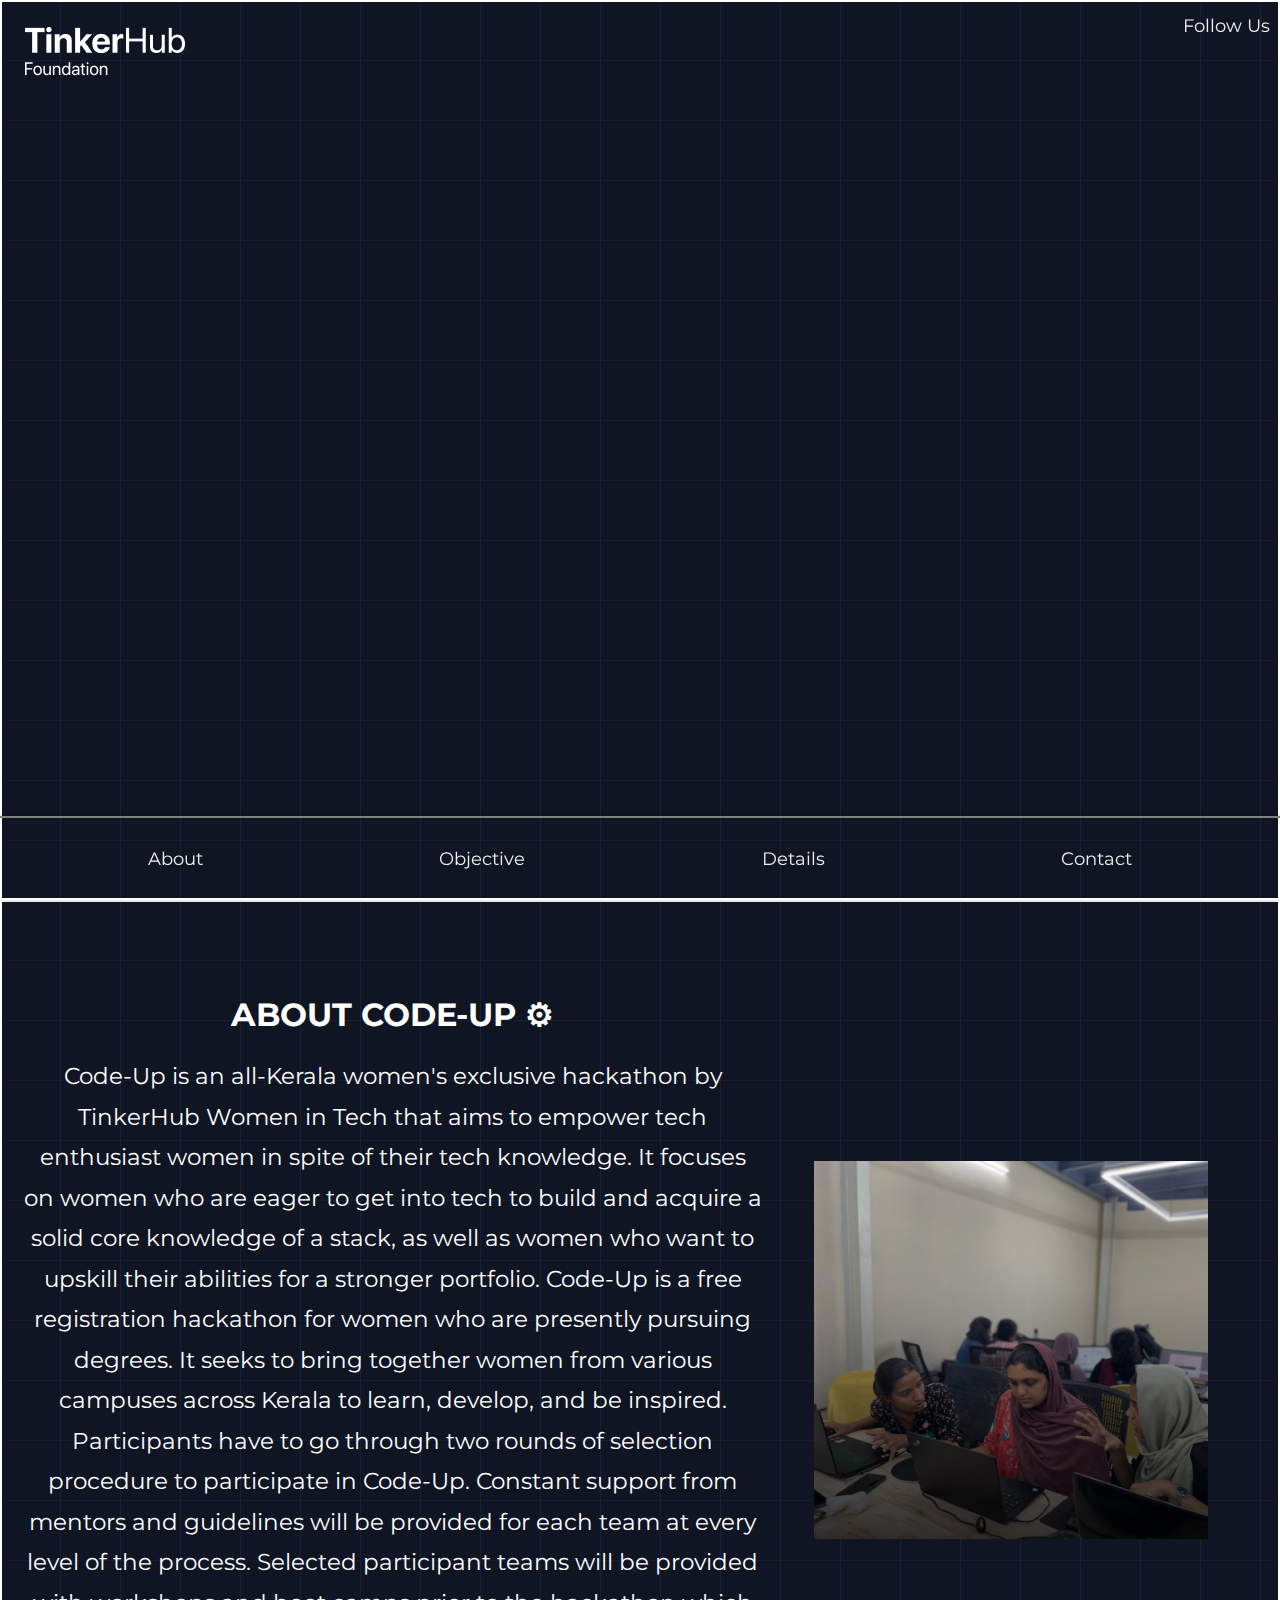
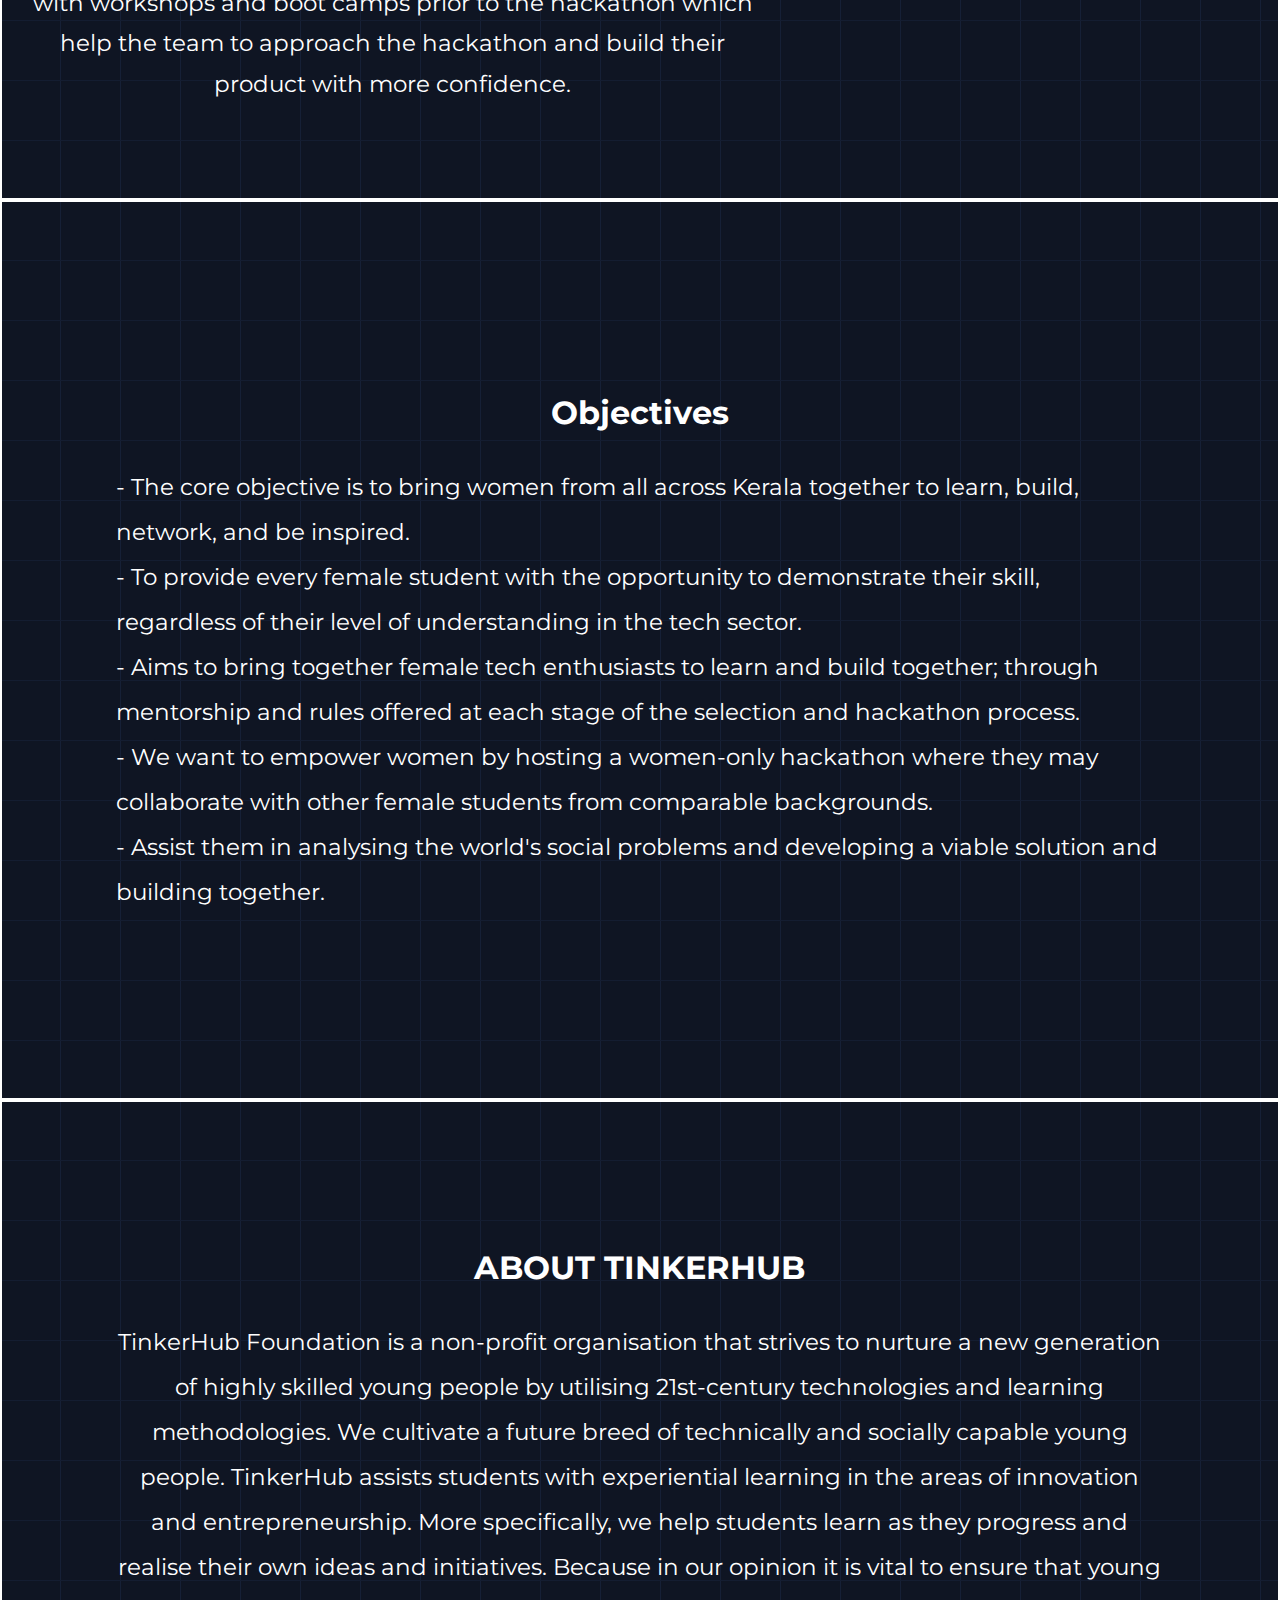
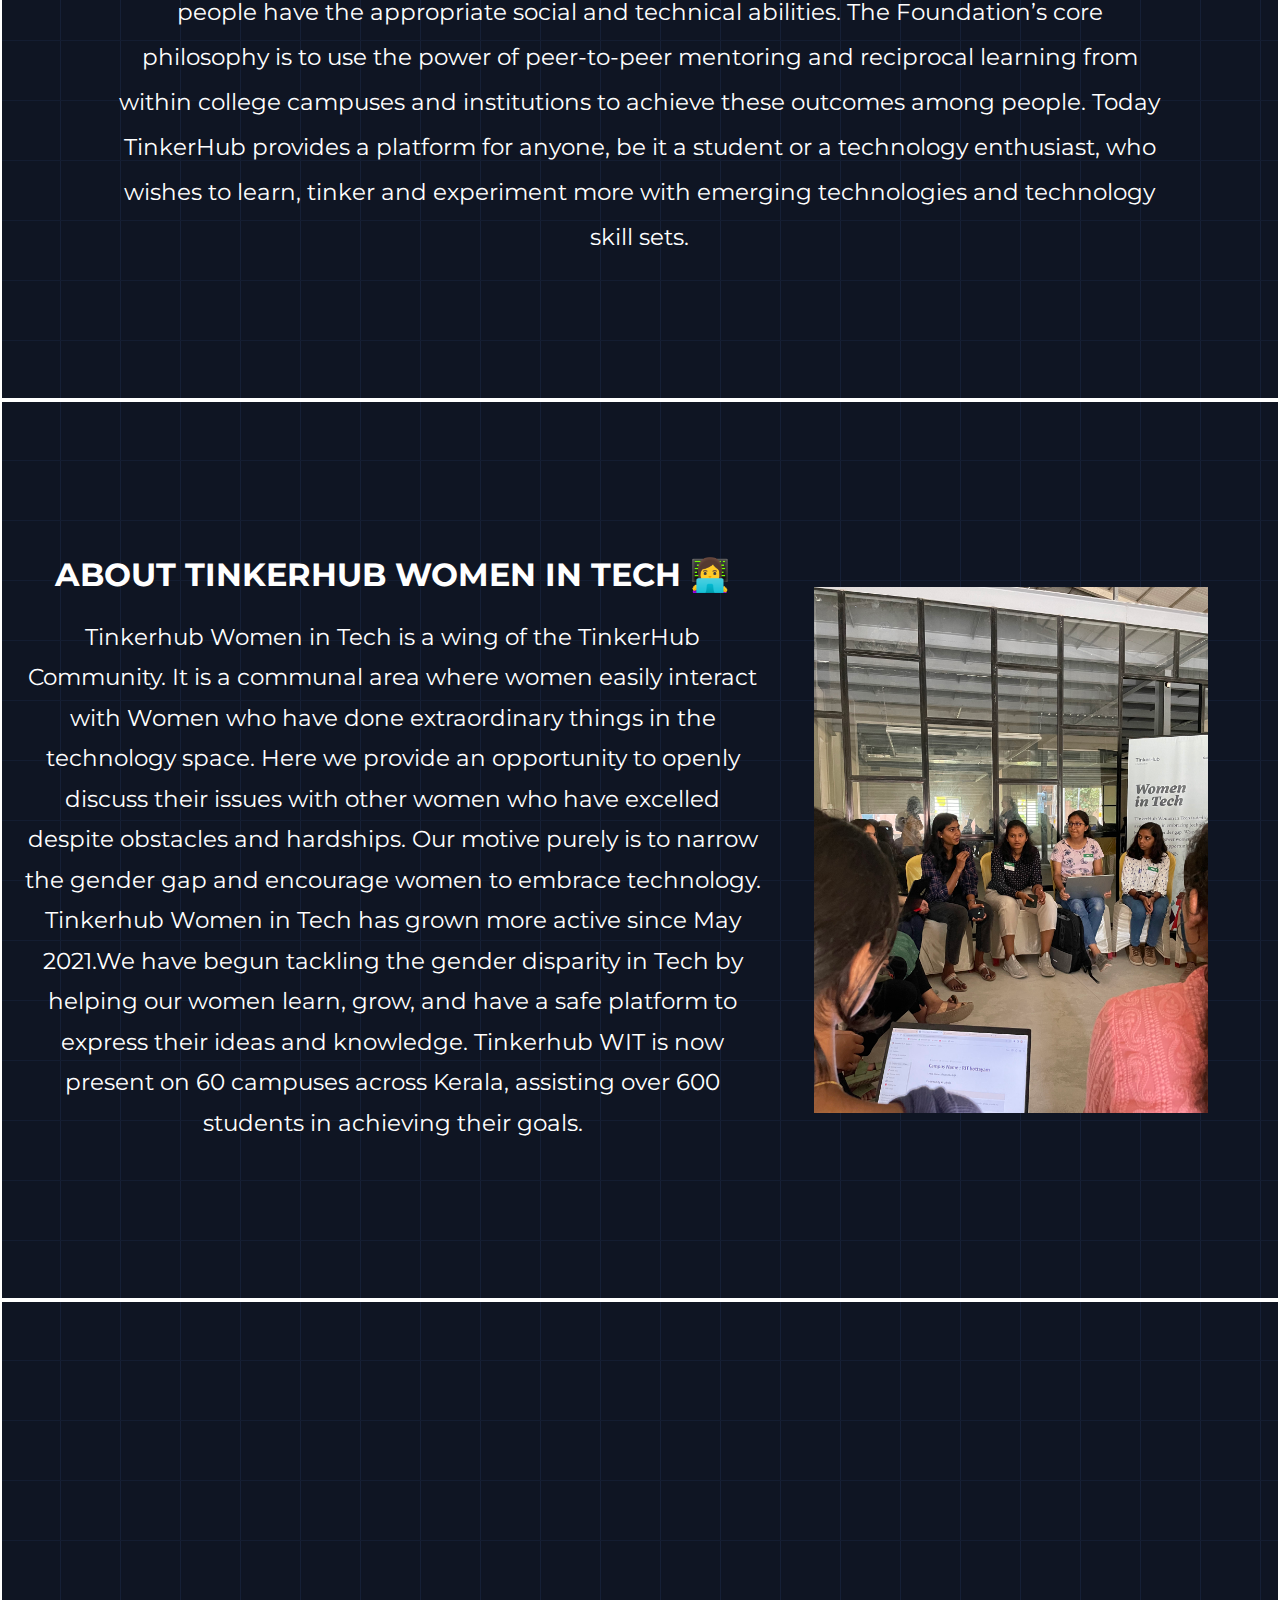
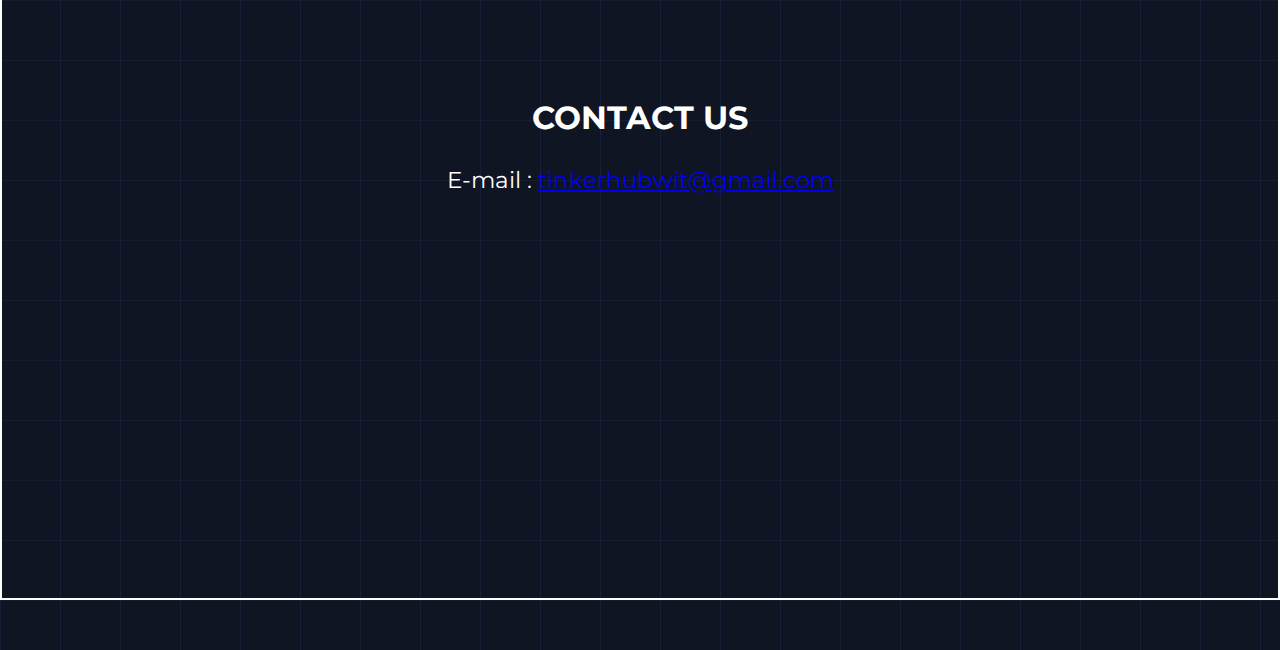
<file: index.html>
<!DOCTYPE html>
<html lang="en">
   <head>
      <meta charset="UTF-8">
      <meta http-equiv="X-UA-Compatible" content="IE=edge">
      <meta name="viewport" content="width=device-width, initial-scale=1.0">
      <title>Tink-Her-Hack</title>
      <link rel="stylesheet" href="styles.css">
      <link rel="stylesheet" href="mobile-styles.css">
      <script src="script.js"></script>
   </head>
   <body>
      <div class="header">
         <div class="progress-container">
            <div class="progress-bar" id="myBar"></div>
         </div>
      </div>
      <div class="section">
         <div class="nav">
            <input type="checkbox" id="nav-check">
            <div class="nav-header">
               <div class="nav-title">
                  <img src="assets/Logo.png">
               </div>
            </div>
            <div class="nav-links">
               <a href="https://twitter.com/tinkerhub" target="_blank">Follow Us</a>
            </div>
         </div>
         <div class="bottom-bar" data-bottombar="cookieMessage">
            <div class="bottom-bar__text">
               <a href="#about">About</a>
               <a href="#objective">Objective</a>
               <a href="#details">Details</a>
               <a href="#contact">Contact</a>
            </div>
         </div>
         <div class="main-container">
            <h1 class="fade fadeOne">Tink-Her-Hack</h1>
            <h2 class="fade fadeTwo">All Kerala Women's Hackathon</h2>
            <h2 class="fade fadeThree">COMING SOON...</h1>
         </div>
      </div>
      <div class="section" id="about">
         <div class="main-container">
            <div class="text-img">
               <div class="text-container">
                  <h1 class="title">ABOUT CODE-UP ⚙</h1>
                  <p>Code-Up is an all-Kerala women's exclusive hackathon by TinkerHub Women in Tech that aims to empower tech enthusiast women in spite of their tech knowledge.
                     It focuses on women who are eager to get into tech to build and acquire a solid core knowledge of a stack, as well as women who want to upskill their abilities for a stronger portfolio.
                     Code-Up is a free registration hackathon for women who are presently pursuing degrees. It seeks to bring together women from various campuses across Kerala to learn, develop, and be inspired.
                     Participants have to go through two rounds of selection procedure to participate in Code-Up. 
                     Constant support from mentors and guidelines will be provided for each team at every level of the process.
                     Selected participant teams will be provided with workshops and boot camps prior to the hackathon which help the team to approach the hackathon and build their product with more confidence.
                  </p>
               </div>
               <div class="img-container">
                  <img src="assets/wit.png">
               </div>
            </div>
         </div>
      </div>
      <div class="section" id="objective">
         <div class="main-container">
            <div class="text-container2">
               <h1 class="title">Objectives</h1>
               <p style="text-align: left;">- The core objective is to bring women from all across Kerala together to learn, build, network, and be inspired.
                  <br>
                  - To provide every female student with the opportunity to demonstrate their skill, regardless of their level of understanding in the tech sector.
                  <br>
                  - Aims to bring together female tech enthusiasts to learn and build together; through mentorship and rules offered at each stage of the selection and hackathon process.
                  <br>
                  - We want to empower women by hosting a women-only hackathon where they may collaborate with other female students from comparable backgrounds.
                  <br>
                  - Assist them in analysing the world's social problems and developing a viable solution and building together.
               </p>
            </div>
         </div>
      </div>
      <div class="section" id="details">
         <div class="main-container">
            <div class="text-container2">
               <h1 class="title">ABOUT TINKERHUB </h1>
               <p>TinkerHub Foundation is a non-profit organisation that strives to nurture a new generation of highly skilled young people by utilising 21st-century technologies and learning methodologies. We cultivate a future breed of technically and socially capable young people.
                  TinkerHub assists students with experiential learning in the areas of innovation and entrepreneurship. More specifically, we help students learn as they progress and realise their own ideas and initiatives. Because in our opinion it is vital to ensure that young people have the appropriate social and technical abilities.
                  The Foundation’s core philosophy is to use the power of peer-to-peer mentoring and reciprocal learning from within college campuses and institutions to achieve these outcomes among people. Today TinkerHub provides a platform for anyone, be it a student or a technology enthusiast, who wishes to learn, tinker and experiment more with emerging technologies and technology skill sets.
               </p>
               </div>
            </div>
         </div>
      </div>
      <div class="section">
         <div class="main-container">
            <div class="text-img">
               <div class="text-container">
                  <h1 class="title1">ABOUT TINKERHUB WOMEN IN TECH 👩‍💻</h1>
                  <p>Tinkerhub Women in Tech is a wing of the TinkerHub Community. It is a communal area where women easily interact with Women who have done extraordinary things in the technology space.
                     Here we provide an opportunity to openly discuss their issues with other women who have excelled despite obstacles and hardships. Our motive purely is to narrow the gender gap and encourage women to embrace technology. 
                     Tinkerhub Women in Tech has grown more active since May 2021.We have begun tackling the gender disparity in Tech by helping our women learn, grow, and have a safe platform to express their ideas and knowledge.
                     Tinkerhub WIT is now present on 60 campuses across Kerala, assisting over 600 students in achieving their goals.
                  </p>
               </div>
               <div class="img-container">
                  <img src="assets/wit1.jpg">
               </div>
            </div>
         </div>
      </div>
      <div class="section" id="contact">
         <div class="main-container">
            <div class="text-container">
               <h1 class="title">CONTACT US </h1>
               <p>E-mail : <a href="mailto:tinkerhubwit@gmail.com">tinkerhubwit@gmail.com</a></p>
            </div>
         </div>
      </div>
   </body>
</html>
</file>
<file: styles.css>
@import url("https://fonts.googleapis.com/css?family=Montserrat:400,500,600&display=swap");
* {
  box-sizing: border-box;
}

body {
  margin: 0px;
  font-family: "Montserrat", sans-serif;
  background: #0f1523;
  color: white;
  opacity: 1.2;
  background-image: linear-gradient(#141d31 1px, transparent 1px),
    linear-gradient(to right, #162036 1px, #0f1523 1px);
  background-size: 60px 60px;
}

html {
  scroll-behavior: smooth;
}

.nav-title img{
  padding: 15px;
}
.nav-links a{
  padding: 15px;
}

.nav {
  height: 50px;
  width: 100%;
  position: absolute;
}

.nav > .nav-header {
  display: inline;
}

.nav > .nav-header > .nav-title {
  display: inline-block;
  font-size: 22px;
  color: #fff;
  padding: 10px 10px 10px 10px;
}

.nav > .nav-btn {
  display: none;
}

.nav > .nav-links {
  display: inline;
  float: right;
  font-size: 18px;
}

.nav > .nav-links > a {
  display: inline-block;
  padding: 13px 10px 13px 10px;
  text-decoration: none;
  color: #efefef;
}

.nav > .nav-links > a:hover {
  background-color: rgba(0, 0, 0, 0.3);
}

.nav > #nav-check {
  display: none;
}

body {
  margin-bottom: 50px;
}

.bottom-bar {
  border-top: 2px grey solid;
  padding: 30px;
  position: absolute;
  bottom: 0;
  left: 0;
  width: 100%;
  color: #ffffff;
  box-shadow: 0 0 5px rgba(0, 0, 0, 0.25);
  box-sizing: border-box;
  display: flex;
  justify-content: center;
}

.bottom-bar__text {
  width: 100%;
  display: flex;
  justify-content: space-around;
}

.nav > #nav-check {
  display: none;
}

.bottom-bar__text a {
  color: #efefef;
  display: inline;
  float: right;
  font-size: 18px;
  text-decoration: none;
}

.progress-container {
  position: fixed;
  width: 100%;
  height: 2px;
  background: white;
}

.progress-bar {
  height: 8px;
  background: #feb902;
  width: 0%;
}

.text-img {
  padding: 20px;
  display: flex;
  justify-content: center;
  height: 100%;
  width: 100%;
  align-items: center;
}

.text-container {
  color: #ffffff;
  text-align: center;
  width: 60%;
}


.text-container p {
  line-height: 1.8;
  font-size: 2.5vh;
}

.text-container2 {
  color: #ffffff;
  text-align: center;
  width: 90%;
  padding: 50px;
  line-height: 1.8;
  max-height: 100%;
}

.text-container2 p {
  line-height: 2;
  font-size: 2.5vh;
}

.img-container {
  display: flex;
  align-items: center;
  color: #ffffff;
  width: 40%;
  height: 100%;
  padding: 50px;
}

.img-container img {
  height: auto;
  max-width: 100%;
}



.section {
  border: 2px white solid;
  width: 100%;
  height: 100vh;
  display: -webkit-box;
  display: -ms-flexbox;
  display: flex;
  -webkit-box-pack: center;
  -ms-flex-pack: center;
  justify-content: center;
  -webkit-box-align: center;
  -ms-flex-align: center;
}

.main-container {
  display: flex;
  flex-direction: column;
  align-items: center;
  justify-content: center;
  height: 100%;
  width: 100%;
}

@keyframes fadeIn {
  from {
    opacity: 0;
    opacity: 1\9;
  }
  to {
    opacity: 1;
  }
}
.fade {
  opacity: 0;
  animation: fadeIn ease-in 1;
  animation-fill-mode: forwards;
  animation-duration: 2s;
}

.fade.fadeOne {
  animation-delay: 0.3s;
  color: #feb470;
  font-size: 70px;
}

.fade.fadeTwo {
  animation-delay: 0.7s;
  font-size: 40px;
}

.fade.fadeThree {
  animation-delay: 1.2s;
  font-size: 40px;
}
.fade.fadeThree span {
  font-size: 0.8rem;
}
</file>
<file: mobile-styles.css>
@media screen and (max-width: 1024px) {
  .text-img {
    display: flex;
    flex-direction: column-reverse;
    justify-content: center;
    height: 100%;
    width: 100%;
    border: 2px violet solid;
    align-items: center;
  }


  .text-container {
    text-align: center;
    height: 60%;
    width: 100%;
    max-height: 60%;
  }

  .text-container p {
    line-height: 1.8;
    font-size: 1.3vh;
  }

  .text-container2 p {
    line-height: 1.8;
    font-size: 1.3vh;
  }

  .img-container {
    display: flex;
    justify-content: center;
    color: #ffffff;
    height: 40%;
    width: 90%;
  }

  .img-container img {
    width: auto;
    max-height: 100%;
  }
}
</file>
